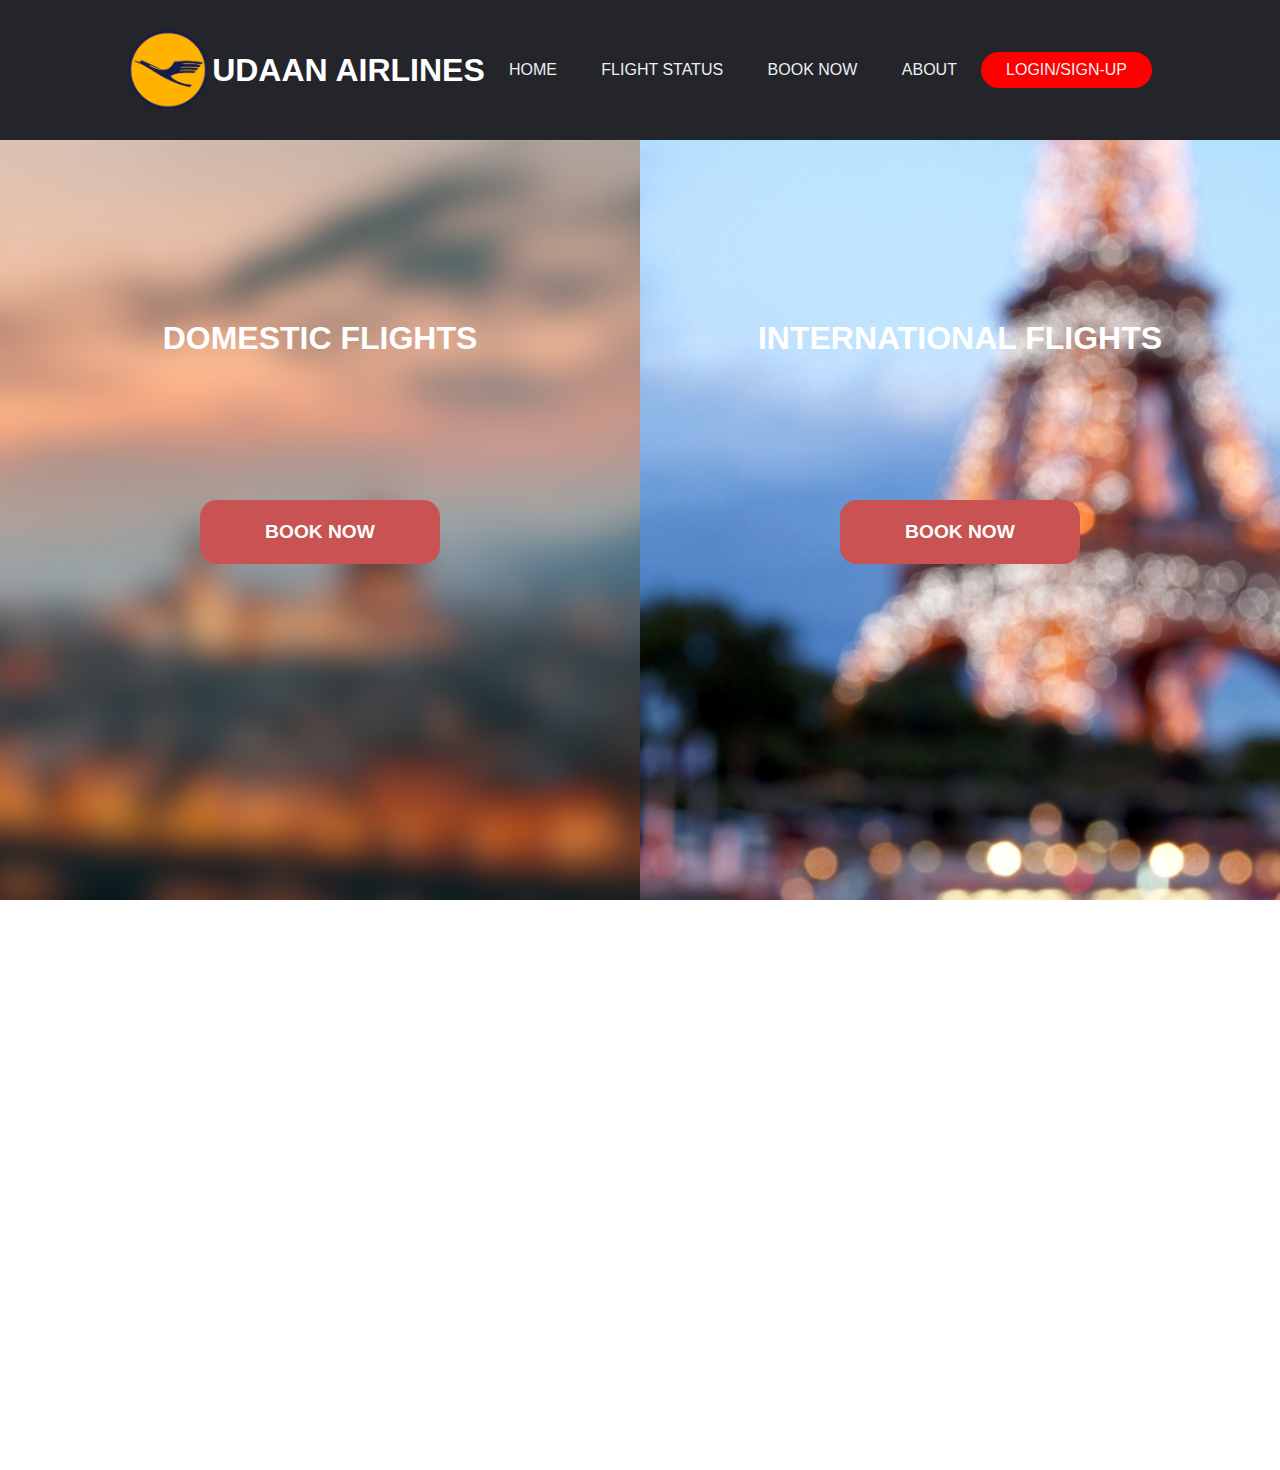
<file: Index.html>
<!DOCTYPE html>
<html lang="en">
<head>
    <meta charset="UTF-8">
    <meta name="viewport" content="width=device-width, initial-scale=1.0">
    <title>Udaan Airlines</title>
    <link rel="stylesheet" href="./style.css">
    <link rel="stylesheet" type="text/css" href="https://cdnjs.cloudflare.com/ajax/libs/font-awesome/6.4.2/css/all.min.css">
</head>
<body>
    <header>
        <!-- Logo --> 
        <img width="80" height="80" class="mylogo" src="/Assets/mylogo.png" alt="mylogo">

    <!-- Header --> 
        <h1>UDAAN AIRLINES</H1>
            <!-- NavBar --> 
            <nav>
                <ul class="nav__links">
                    <li><a target="_blank" href="Index.html">HOME</a></li>
                    <li><a target="_blank" href="Flight_Status.html">FLIGHT STATUS</a></li>
                    <li><a target="_blank" href="Book_Now.html">BOOK NOW</a></li>
                    <li><a target="_blank" href="About.html">ABOUT</a></li>
                </ul>
            </nav>
            <!-- Button --> 
            <a class="cta" target="_blank" href="login.html"><button>LOGIN/SIGN-UP</button></a>
    </header>
    

    <!-- Split Page (Domestic / International ) --> 
    <div class="container">
        <div class="split left">
            <h3>DOMESTIC FLIGHTS</h3>
            <a target="_blank" href="Book_Now.html" class="button">Book Now</a>
        </div>
        <div class="split right">
            <h3>INTERNATIONAL FLIGHTS</h3>
            <a target="_blank" href="Book_Now.html" class="button">Book Now</a>
        </div>
    </div>

    <script src="./script.js"></script>


<!-- Footer --> 
    <footer class="footer">
        <div class="container">
            <div class="row" >
                <div class="footer-col">
                    <h4>Company</h4>
                    <ul>
                        <li><a href="About.html">About Udaan</a></li>
                        <li><a href="#">Terms & Conditions</a></li>
                        <li><a href="#">Privacy Policy</a></li>
                        <li><a href="#">Careers</a></li>
                    </ul>
                </div>
                
                <div class="footer-col">
                    <h4>Get Help</h4>
                    <ul>
                        <li><a href="#">Contact Us</a></li>
                        <li><a href="#">FAQs</a></li>
                        <li><a href="#">Cancellations</a></li>
                        <li><a href="#">Ticket Status</a></li>
                        <li><a href="#">Login Issue</a></li>
                    </ul>
                </div>

                <div class="footer-col">
                    <h4>Flight Status</h4>
                    <ul>
                        <li><a href="#">Delayed</a></li>
                        <li><a href="#">Meals</a></li>
                        <li><a href="#">Cancelled</a></li>
                        <li><a href="#">Offers</a></li>
                    </ul>
                </div>

                <div class="footer-col">
                    <h4>Follow Us</h4>
                    <div class="social-links">
                        <a href="#"><i class="fab fa-facebook-f"></i></a>
                        <a href="#"><i class="fab fa-twitter"></i></a>
                        <a href="#"><i class="fab fa-instagram"></i></a>
                        <a href="#"><i class="fab fa-youtube"></i></a>
                        <a href="#"><i class="fab fa-linkedin-in"></i></a>
                    </div>
                </div>

                <div class="footer-col">
                    <h4>Developed By</h4>
                    <ul>
                        

                        <li><a href="#">&copy; 2023 UDAAN AIRLINES LIMITED</a></li>

                        <li><a href="#">Saral Jain - AIML B</a></li>

                    </ul>
                </div>

            
            </div>
        </div>
    </footer>
    
    <hr>
    
</body>
</html>
</file>
<file: style.css>
* {
    box-sizing: border-box;
    margin: 0;
    padding: 0;
}
li, a, button {
    font-family: "Montserrat" sans-serif;
    font-weight: 500;
    font-size: 16px;
    color: #edf0f1;
    background-color: #24252A;
    text-decoration: none;
}

header {
    display: flex;
    justify-content: space-between;
    align-items: center;
    padding: 30px 10%;
    background-color: #24252A;
}

.mylogo {
    cursor: pointer;
}

h1 {
    color: #fff;
    cursor: pointer;

}

.nav__links {
    list-style: none;
}

.nav__links li {
    display: inline-block;
    padding: 0px 20px;
}

.nav__links li a {
    transition: all 0.3s ease 0s;
}
.nav__links li a:hover {
    color: red;
}

button {
    padding: 9px 25px;
    background-color: rgb(255, 0, 0);
    border: none;
    border-radius: 50px;
    white-space: nowrap;
    cursor: pointer;
    transition: all 0.3s ease 0s;
}

button:hover {
    background-color: rgb(92, 34, 34);
}




:root {
    --container-bg-color: #333;
    --left-bg-color: rgba(191, 21, 21, 0.7);
    --left-button-hover-color: rgba(161, 11, 11 , 0.3);
    --right-bg-color: rgba(42, 41, 41, 0.8);
    --right-button-color: rgba(92, 92, 92, 0.8);
    --hover-width: 75%;
    --other-width: 25%;
    --speed: 1000ms;

}

html, body {
    padding: 0;
    margin: 0;
    font-family:'Franklin Gothic Medium', 'Arial Narrow', Arial, sans-serif;
    width: 100%;
    height: 100%;
    overflow: scroll;
}

h3 {
    font-size: 2rem;
    color: #fff;
    position: absolute;
    left: 50%;
    top: 20%;
    transform: translateX(-50%);
    white-space:nowrap;
}
.button {
    display: block;
    position: absolute;
    left: 50%;
    top: 40%;
    height: 4rem;
    padding-top: 1.3rem;
    width: 15rem;
    text-align: center;
    color: #fff;
    border: none;
    border-radius: 17px;
    background-color: rgb(201, 82, 82);
    font-size: 1.2rem;
    font-weight: bold;
    text-transform: uppercase;
    text-decoration: none;
    transform: translateX(-50%);
}
.split.left.button:hover {
    background-color: var(--left-button-hover-color);
    border-color: var(--left-button-hover-color);
}
.split.right.button:hover {
    background-color: var(--right-button-hover-color);
    border-color: var(--right-button-hover-color);
}
.container {
    position: relative;
    width: 100%;
    height: 100%;
    background-color: var(--container-bg-color);
}
.split {
    position: absolute;
    width: 50%;
    height: 100%;
    overflow: hidden;
}
.split.left {
    left: 0;
    background: url(/Assets/vinagebg.png) center center no-repeat;
    background-size: cover;
}
.split.left.before {
    position: absolute;
    content: "";
    width: 100%;
    height: 100%;
    background: var(--left-bg-color);
}
.split.right {
    right: 0;
    background: url(/Assets/blur.jpg) center center no-repeat;
    background-size: cover;
}
.split.right.before {
    position: absolute;
    content: "";
    width: 100%;
    height: 100%;
    background: var(--right-bg-color);
}
.split.left, .split.right, .split.right.before, .split.left.before {
    transition: var(--speed) all ease-in-out;
}
.hover-left .left {
    width: var(--hover-width);
}
.hover-left .right {
    width: var(--other-width);
}
.hover-left .right:before {
    z-index: 2;
}
.hover-right .right {
    width: var(--hover-width);
}
.hover-right .left {
    width: var(--other-width);
}
.hover-right .left::before {
    z-index: 2;
}


 /*responsive split page*/

@media(max-width: 800px) {
    h1 {
        font-size: 2rem;
    }
    .button {
        width: 12rem;
    }
}
@media(max-height:700px) {
    .button {
        top: 70%;
    }
}


/*footer*/

.container{
    max-width: 1450px;
    background-color: #24252A;
    margin: auto;
}

.row {
    display: flex;
    flex-wrap: wrap;

}

ul {
    list-style: none;
}

.footer {
    background-color: #24252A;
    padding: 70px 0;
    overflow: -moz-hidden-unscrollable;
}

.footer-col {
    width: 25%;
    padding: 0 15px;
}

.footer-col h4 {
    font-size: 18px;
    color: #ffffff;
    text-transform: capitalize;
    margin-bottom: 35px;
    font-weight: 500;
    position: relative;
}

.footer-col h4::before {
    content: '';
    position: absolute;
    left: 0;
    bottom: -10px;
    background-color: #e91e63;
    height: 2px;
    box-sizing: border-box;
    width: 50px;

}

.footer-col ul li:not(:last-child){
    margin-bottom: 10px;
}

.footer-col ul li a {
    font-size: 16px;
    text-transform: capitalize;
    color: #ffffff;
    text-decoration: none;
    font-weight: 300;
    color: #bbbbbb;
    display: block;
    transition: all 0.3s ease;
}

.footer-col ul li a:hover {
    color: #ffffff;
    padding-left:8px;
}

.footer-col .social-links a {
    display: inline-block;
    height: 40px;
    width: 40px;
    background-color: rgba(255, 255, 255, 0.2);
    margin: 0 10px 10px 0;
    text-align: center;
    line-height: 40px;
    border-radius: 50%;
    color: #ffffff;
    transition: all 0.5s ease;
}

.footer-col .social-links a:hover {
    color: #24252A;
    background-color: #ffffff;
}

/*resposive footer*/
@media(max-width: 767px) {
    .footer-col {
        width: 50%;
        margin-bottom: 30px;
    }
}

@media(max-width: 574px) {
    .footer-col {
        width: 100%;
    }
}
</file>
